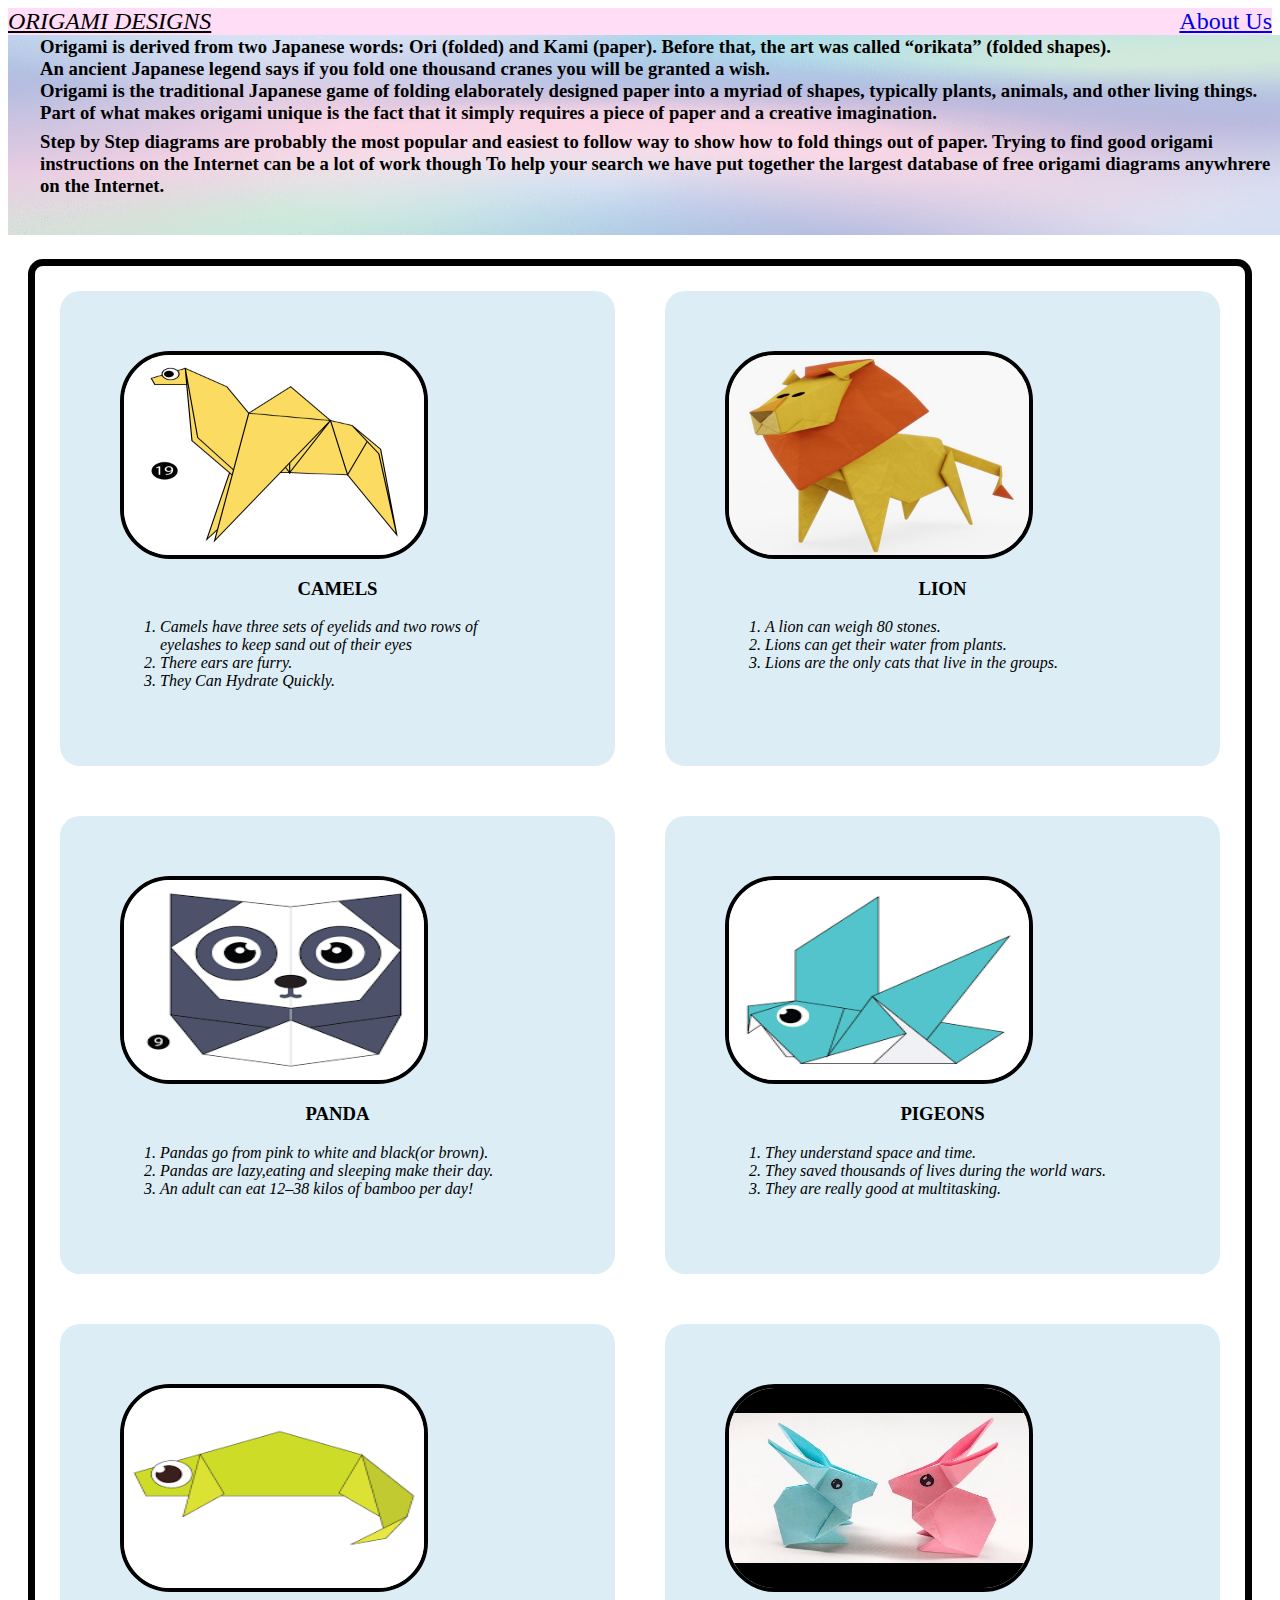
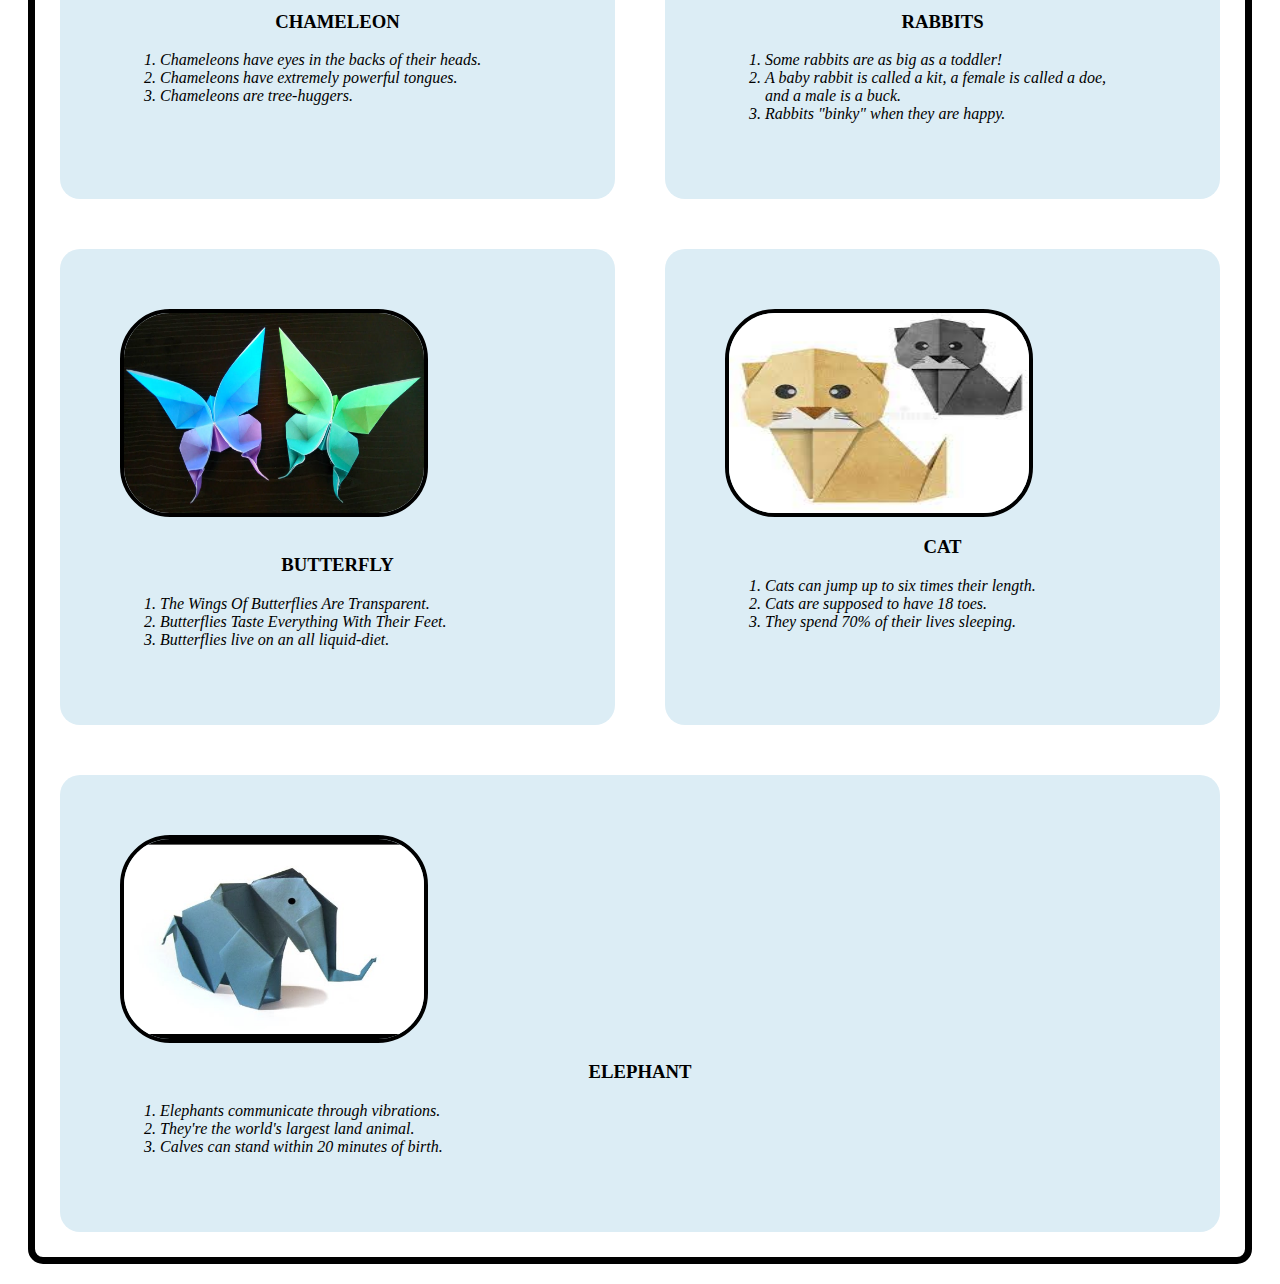
<file: index.html>
<!DOCTYPE html>
<html>

<head>

    <link rel="stylesheet" type="text/css" href="style.css">
</head>

<body>
    <div class="header"></div>
    <div class="menu">
        <div><u><i>ORIGAMI DESIGNS</u></i>
        </div>
        <div> <a href="about.html"> About Us</a></div>
    </div>
    </div>
    <div class="bodyimage">
        <img src="images/bg.png" height=200px, width=1500px>
        <h3 class="first-txt">Origami is derived from two Japanese words: Ori (folded) and Kami (paper). Before that, the art was called
            “orikata” (folded shapes).<br>
            An ancient Japanese legend says if you fold one thousand cranes you will be granted a wish.
            <br>Origami is the traditional Japanese game of folding elaborately designed paper into a myriad of shapes,
            typically plants, animals, and other living things. <br>
            Part of what makes origami unique is the fact that it simply requires a piece of paper and a creative
            imagination.
        </h3>
        <h3 class="second-txt"><br>
            Step by Step diagrams are probably the most popular and easiest to follow way to show how to fold things out
            of paper.
            Trying to find good origami instructions on the Internet can be a lot of work though
            To help your search we have put together the largest database of free origami diagrams anywhrere on the
            Internet.
        </h3>
    </div>
    <div class="grid">
        <div class="origami">
            <a href="https://www.youtube.com/watch?v=qh7Zg88FsMM">
                <img src="images/camel.jpg" width=300, height=200></a>
            <h3 class="lion">CAMELS</h3>
            <ol><i>
                <li>Camels have three sets of
                     eyelids and two rows of <br> eyelashes to keep sand out of their eyes </li>
                <li>There ears are furry.</li>
                <li>They Can Hydrate Quickly.</li>
            </ol></i>
        </div>
        
        <div class="origami">
            <a href=https://www.youtube.com/watch?v=6FshqjLhFzM><img src="images/lion.jpg" width=300, height=200></a>
            <h3 class="lion">LION</h3>
            <ol><i> 
                <li>A lion can weigh 80 stones.</li>
                <li> Lions can get their water from plants.</li>
                <li>Lions are the only cats that live in the groups.</li>
            </ol></i>
           
        </div>
        <div class="origami">
            <a href="https://www.youtube.com/watch?v=MAWUiKNUDVc">
                <img src="images/panda.png" width=300, height=200></a>
            <h3 class="lion">PANDA</h3>
            <ol><i>
                <li>Pandas go from pink to white and black(or brown).</li>
                <li>Pandas are lazy,eating and sleeping make their day.</li>
                <li> An adult can eat 12–38 kilos of bamboo per day!</li>
            </ol></i>
            
        </div>
        <div class="origami">
            <a href="https://www.youtube.com/watch?v=L6ciLmiEfg0">
                <img src="images/pigeon.png" width=300, height=200></a>
            <h3 class="lion">PIGEONS</h3>
            <ol><i>
                <li>They understand space and time.</li>
                <li>They saved thousands of lives during the world wars.</li>
                <li>They are really good at multitasking.</li>
            </ol></i>
        </div>
        <div class="origami">
            <a href="https://www.youtube.com/watch?v=3DVdfcK2m_o">
                <img src="images/chameleon.png" width=300, height=200></a>
            <h3 class="lion">CHAMELEON</h3>
            <ol><i>
                <li>Chameleons have eyes in the backs of their heads.</li>
                <li>Chameleons have extremely powerful tongues.</li>
                <li>Chameleons are tree-huggers.</li>
            </ol></i>
        </div>
        
        <div class="origami">
            <a href="https://www.youtube.com/watch?v=6QqBvy_yO_M">
                <img src="images/rabbit.jpg" width=300, height=200></a>
            <h3 class="lion">RABBITS</h3>
            <ol><i>
                <li>Some rabbits are as big as a toddler!</li>
                <li>A baby rabbit is called a kit,
                     a female is called a doe,<br> and a male is a buck.</li>
                <li>Rabbits "binky" when they are happy.</li>
            </ol></i>
        </div>
        <div class="origami">
            <a href=https://www.youtube.com/watch?v=XWppAdgvEtI><img src="images/butterfly.jpg" width=300,
                    height=200></a><br>
            <h3 class="lion">BUTTERFLY</h3>
            <ol><i>
                <li>The Wings Of Butterflies Are Transparent.</li>
                <li>Butterflies Taste Everything With Their Feet. </li>
                <li>Butterflies live on an all liquid-diet.</li>
            </ol></i>
            
        </div>
        <div class="origami">
            <a href="https://www.youtube.com/watch?v=uqB3zMJXG28">
                <img src="images/cat.jfif" width=300, height=200></a>
            <h3 class="lion">CAT</h3>
            <ol><i>
                <li> Cats can jump up to six times their length.</li>
                <li> Cats are supposed to have 18 toes.</li>
                <li>They spend 70% of their lives sleeping.</li>
            </ol></i>
        </div>
        <div class="origami">
            <a href="https://www.youtube.com/watch?v=YtgxAM41jqw">
                <img src="images/elephant.jpg" width=300, height=200></a>
            <h3 class="lion">ELEPHANT</h3>
            <ol><i>
                <li>Elephants communicate through vibrations.</li>
                <li>They're the world's largest land animal.</li>
                <li>Calves can stand within 20 minutes of birth.</li>
            </ol></i>
        </div>
    </div>
</body>

</html>
</file>
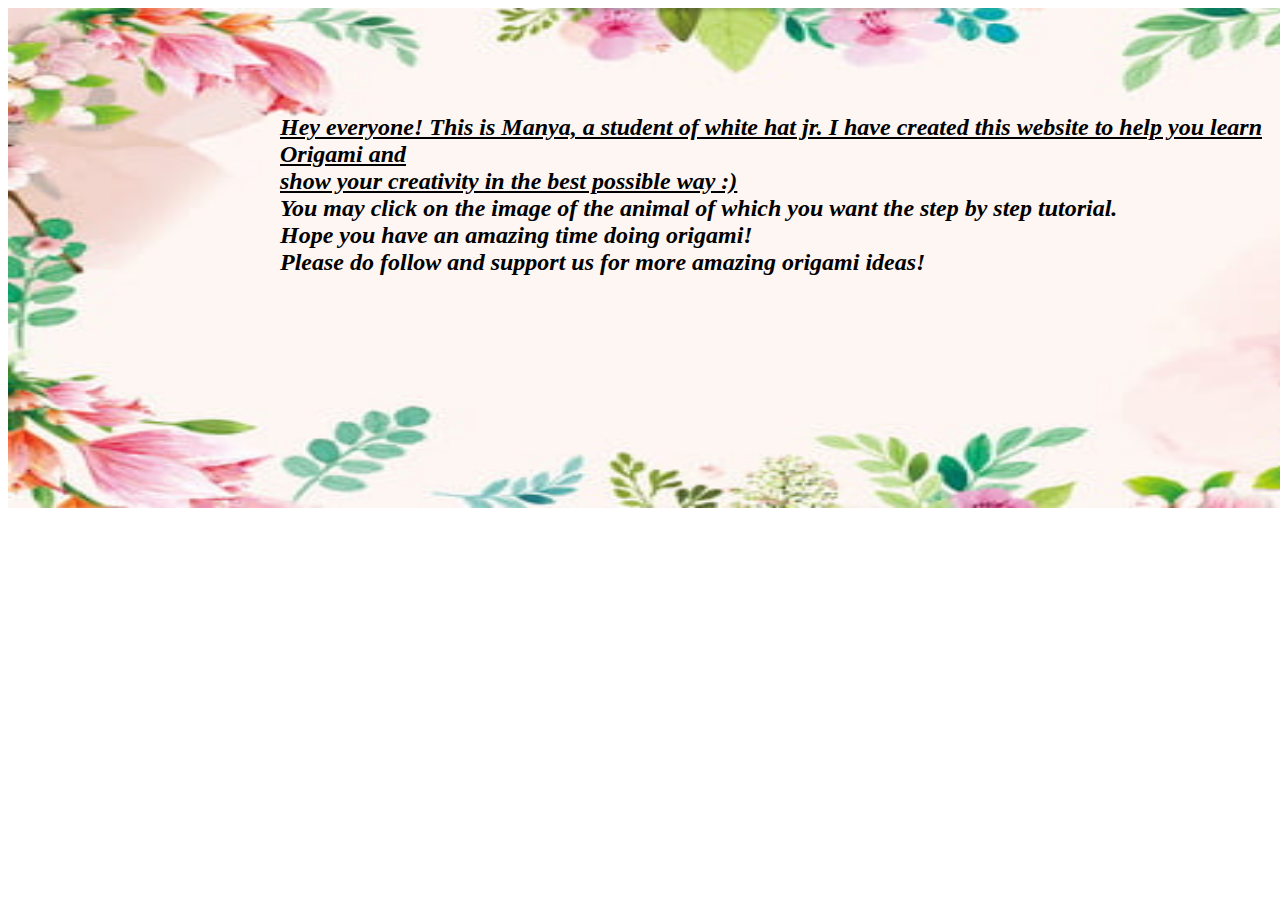
<file: about.html>
<html>
<head>
    <link rel="stylesheet"
     type=text/css
      href="style.css">

<img src="images/bg.jpg" width=1500, height=500>
<p class="third-txt"><b><i><u>
    Hey everyone! This is Manya, a student of white hat jr. I have created this website
   to help you learn Origami and <br>show your creativity in the best possible way :)<br></u>
    You may click on the image of the animal of which you want the step by step tutorial.<br>
    Hope you have an amazing time doing origami!<br>
    Please do follow and support us for more amazing origami ideas!
</i></b></p>
</head>
<body>
<p></p>
</body>
    </html>
</file>
<file: style.css>
.first-txt {
    position: absolute;
    top: 17px;
    left: 40px;
}
.second-txt {
    position: absolute;
    top: 90px;
    left: 40px;
}
.third-txt{
    position:absolute;
    top:90px;
    left:280px;
    font-size: x-large;
}
.menu{
    display :flex;
    justify-content: space-between;
    background-color:rgb(255, 221, 247);
    font-size: x-large;
    font-family: Georgia, 'Times New Roman', Times, serif;
    font-weight: 400;
    color: black;
}
.grid{
    display:flex;
    flex-wrap:wrap;
    border: 7px solid #000;
    border-radius: 15px;
    margin: 20px;
}
.grid img {
    display :flex;
    flex-wrap:wrap;
    border: 4px solid #000;
    border-radius: 50px;
}

.origami{
    border-radius: 20px;
    background-color:rgb(220, 237, 245);
    width:310 px;
    font-family: italic;
    flex: 20.33%;
    padding: 60px;
    margin: 25px;
}
.body{
    margin: 0px;
    background-color: #fff;
}
.lion{
    text-align: center;
    font-family: cursive;
}
</file>
